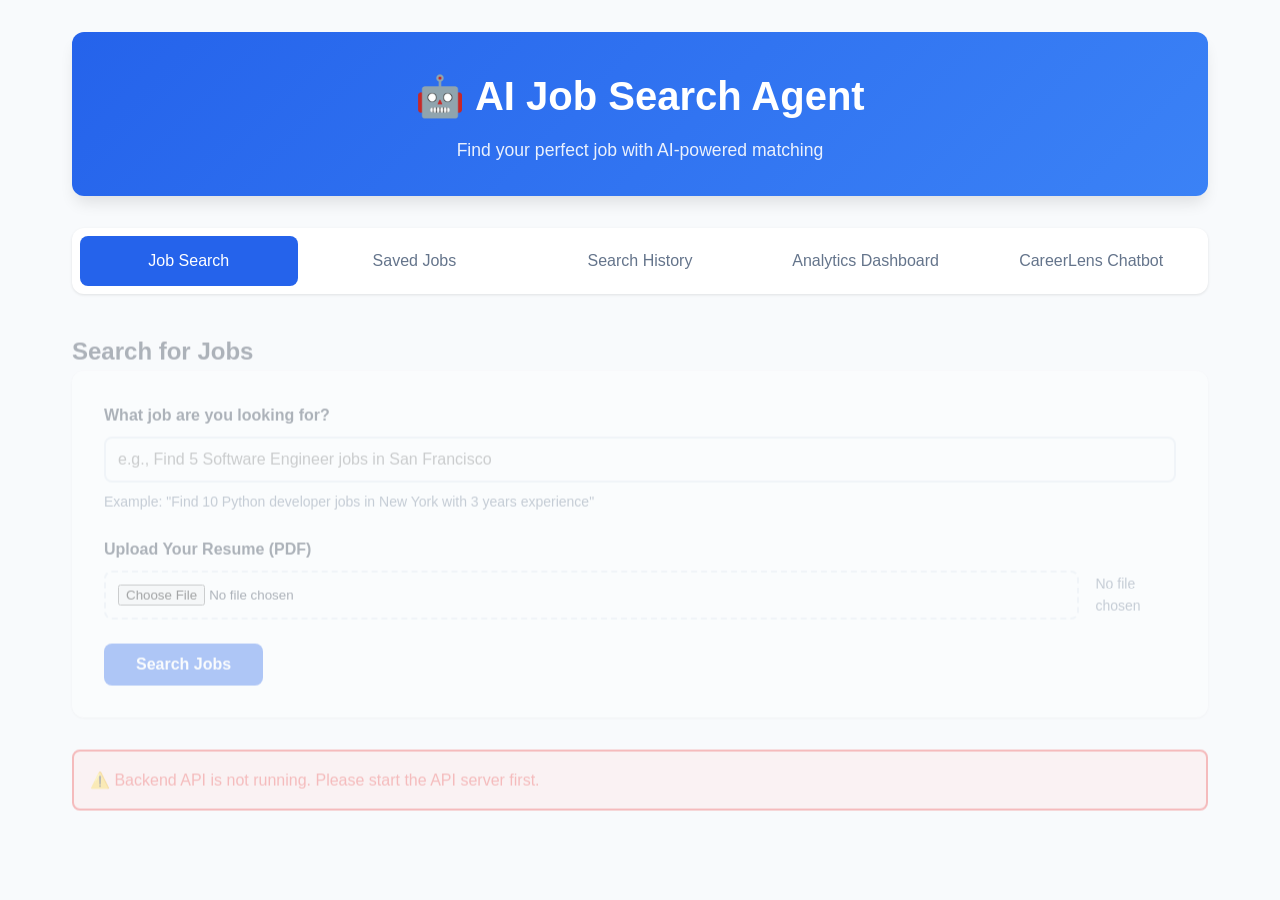
<file: index.html>
<!DOCTYPE html>
<html lang="en">
<head>
  <meta charset="UTF-8">
  <meta http-equiv="refresh" content="0; url=frontend/index.html">
  <meta name="viewport" content="width=device-width, initial-scale=1.0">
  <title>Redirecting...</title>
</head>
<body>
  <p>Redirecting to <a href="frontend/index.html">frontend/index.html</a>...</p>
</body>
</html>
</file>
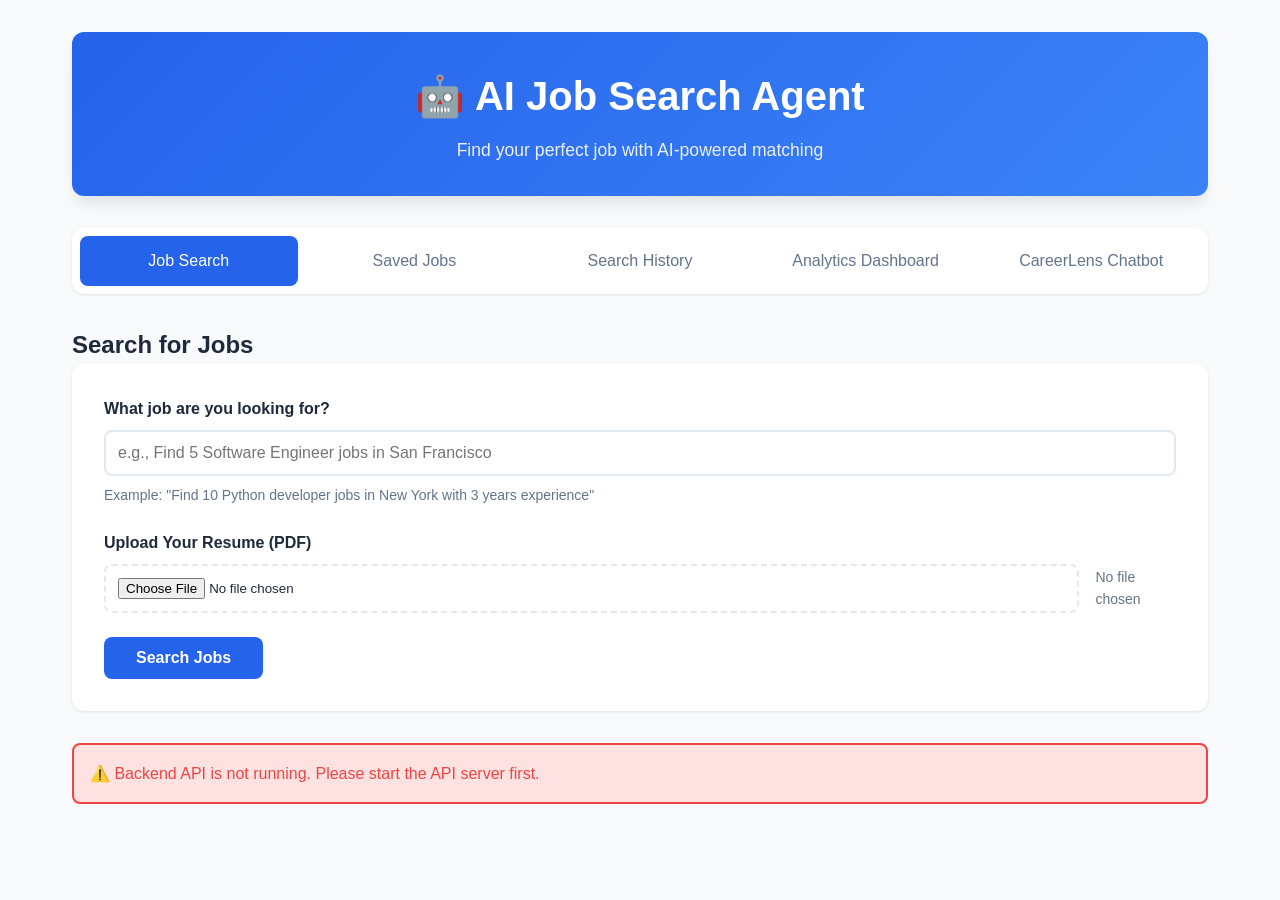
<file: frontend/index.html>
<!DOCTYPE html>
<html lang="en">
<head>
    <meta charset="UTF-8">
    <meta name="viewport" content="width=device-width, initial-scale=1.0">
    <title>AI Job Search Agent</title>
    <link rel="stylesheet" href="styles.css">
</head>
<body>
    <div class="container">
        <!-- Header -->
        <header class="header">
            <h1>🤖 AI Job Search Agent</h1>
            <p class="subtitle">Find your perfect job with AI-powered matching</p>
        </header>

        <!-- Navigation -->
        <nav class="nav-tabs">
            <button class="tab-btn active" data-tab="search">Job Search</button>
            <button class="tab-btn" data-tab="saved">Saved Jobs</button>
            <button class="tab-btn" data-tab="history">Search History</button>
            <a class="tab-link" href="dashboard.html">Analytics Dashboard</a>
            <a class="tab-link" href="careerlens.html">CareerLens Chatbot</a>
        </nav>

        <!-- Search Tab -->
        <div id="search-tab" class="tab-content active">
            <div class="search-section">
                <h2>Search for Jobs</h2>
                <form id="jobSearchForm" class="job-form">
                    <div class="form-group">
                        <label for="jobQuery">What job are you looking for?</label>
                        <input 
                            type="text" 
                            id="jobQuery" 
                            name="jobQuery" 
                            placeholder="e.g., Find 5 Software Engineer jobs in San Francisco"
                            required
                        >
                        <small class="help-text">Example: "Find 10 Python developer jobs in New York with 3 years experience"</small>
                    </div>

                    <div class="form-group">
                        <label for="resumeFile">Upload Your Resume (PDF)</label>
                        <div class="file-upload-wrapper">
                            <input 
                                type="file" 
                                id="resumeFile" 
                                name="resumeFile" 
                                accept=".pdf"
                                required
                            >
                            <span class="file-name">No file chosen</span>
                        </div>
                    </div>

                    <button type="submit" class="btn btn-primary" id="searchBtn">
                        <span class="btn-text">Search Jobs</span>
                        <span class="spinner" style="display: none;"></span>
                    </button>
                </form>

                <!-- Loading State -->
                <div id="loadingState" class="loading-state" style="display: none;">
                    <div class="loading-spinner"></div>
                    <p>Analyzing jobs and matching with your resume...</p>
                    <p class="loading-subtext">This may take 30-60 seconds</p>
                </div>

                <!-- Results Section -->
                <div id="resultsSection" class="results-section" style="display: none;">
                    <div class="results-header">
                        <h2>Job Search Results</h2>
                        <button id="clearResults" class="btn btn-secondary">Clear Results</button>
                    </div>

                    <!-- Resume Summary -->
                    <div class="resume-summary">
                        <h3>📄 Your Resume Summary</h3>
                        <div id="resumeSummary" class="summary-content"></div>
                    </div>

                    <!-- Job Cards -->
                    <div id="jobResults" class="job-cards"></div>
                </div>

                <!-- Error Message -->
                <div id="errorMessage" class="error-message" style="display: none;"></div>
            </div>
        </div>

        <!-- Saved Jobs Tab -->
        <div id="saved-tab" class="tab-content">
            <div class="saved-section">
                <div class="section-header">
                    <h2>💼 Saved Jobs</h2>
                    <button id="refreshSaved" class="btn btn-secondary">Refresh</button>
                </div>
                <div id="savedJobsList" class="saved-jobs-list">
                    <p class="loading-text">Loading saved jobs...</p>
                </div>
            </div>
        </div>

        <!-- History Tab -->
        <div id="history-tab" class="tab-content">
            <div class="history-section">
                <div class="section-header">
                    <h2>📜 Search History</h2>
                    <button id="refreshHistory" class="btn btn-secondary">Refresh</button>
                </div>
                <div id="historyList" class="history-list">
                    <p class="loading-text">Loading search history...</p>
                </div>
            </div>
        </div>
    </div>

    <!-- Modal for Job Details -->
    <div id="jobModal" class="modal">
        <div class="modal-content">
            <span class="close">&times;</span>
            <div id="modalBody"></div>
        </div>
    </div>

    <script src="script.js"></script>
</body>
</html>
</file>
<file: frontend/styles.css>
/* Reset and Base Styles */
* {
    margin: 0;
    padding: 0;
    box-sizing: border-box;
}

:root {
    --primary-color: #2563eb;
    --primary-hover: #1d4ed8;
    --secondary-color: #64748b;
    --success-color: #10b981;
    --warning-color: #f59e0b;
    --danger-color: #ef4444;
    --background: #f8fafc;
    --surface: #ffffff;
    --text-primary: #1e293b;
    --text-secondary: #64748b;
    --border-color: #e2e8f0;
    --shadow: 0 1px 3px rgba(0, 0, 0, 0.1);
    --shadow-lg: 0 10px 15px -3px rgba(0, 0, 0, 0.1);
}

body {
    font-family: -apple-system, BlinkMacSystemFont, 'Segoe UI', Roboto, Oxygen, Ubuntu, Cantarell, sans-serif;
    background: var(--background);
    color: var(--text-primary);
    line-height: 1.6;
    min-height: 100vh;
}

.container {
    max-width: 1200px;
    margin: 0 auto;
    padding: 2rem;
}

/* Header */
.header {
    text-align: center;
    margin-bottom: 2rem;
    padding: 2rem 0;
    background: linear-gradient(135deg, var(--primary-color), #3b82f6);
    color: white;
    border-radius: 12px;
    box-shadow: var(--shadow-lg);
}

.header h1 {
    font-size: 2.5rem;
    margin-bottom: 0.5rem;
}

.subtitle {
    font-size: 1.1rem;
    opacity: 0.9;
}

/* Navigation Tabs */
.nav-tabs {
    display: flex;
    gap: 0.5rem;
    margin-bottom: 2rem;
    background: var(--surface);
    padding: 0.5rem;
    border-radius: 12px;
    box-shadow: var(--shadow);
}

.tab-btn {
    flex: 1;
    padding: 0.75rem 1.5rem;
    background: transparent;
    border: none;
    border-radius: 8px;
    font-size: 1rem;
    font-weight: 500;
    color: var(--text-secondary);
    cursor: pointer;
    transition: all 0.3s;
}

.tab-btn:hover {
    background: var(--background);
}

.tab-btn.active {
    background: var(--primary-color);
    color: white;
}

.tab-link {
    flex: 1;
    text-align: center;
    padding: 0.75rem 1.5rem;
    border-radius: 8px;
    text-decoration: none;
    font-size: 1rem;
    font-weight: 500;
    color: var(--text-secondary);
    transition: all 0.3s;
}

.tab-link:hover {
    background: var(--background);
    color: var(--text-primary);
}

/* Tab Content */
.tab-content {
    display: none;
}

.tab-content.active {
    display: block;
    animation: fadeIn 0.3s;
}

@keyframes fadeIn {
    from { opacity: 0; transform: translateY(10px); }
    to { opacity: 1; transform: translateY(0); }
}

/* Form Styles */
.job-form {
    background: var(--surface);
    padding: 2rem;
    border-radius: 12px;
    box-shadow: var(--shadow);
    margin-bottom: 2rem;
}

.form-group {
    margin-bottom: 1.5rem;
}

.form-group label {
    display: block;
    margin-bottom: 0.5rem;
    font-weight: 600;
    color: var(--text-primary);
}

.form-group input[type="text"] {
    width: 100%;
    padding: 0.75rem;
    border: 2px solid var(--border-color);
    border-radius: 8px;
    font-size: 1rem;
    transition: border-color 0.3s;
}

.form-group input[type="text"]:focus {
    outline: none;
    border-color: var(--primary-color);
}

.help-text {
    display: block;
    margin-top: 0.5rem;
    color: var(--text-secondary);
    font-size: 0.875rem;
}

/* File Upload */
.file-upload-wrapper {
    position: relative;
    display: flex;
    align-items: center;
    gap: 1rem;
}

.file-upload-wrapper input[type="file"] {
    padding: 0.75rem;
    border: 2px dashed var(--border-color);
    border-radius: 8px;
    cursor: pointer;
    width: 100%;
}

.file-name {
    color: var(--text-secondary);
    font-size: 0.875rem;
}

/* Buttons */
.btn {
    padding: 0.75rem 2rem;
    border: none;
    border-radius: 8px;
    font-size: 1rem;
    font-weight: 600;
    cursor: pointer;
    transition: all 0.3s;
    display: inline-flex;
    align-items: center;
    gap: 0.5rem;
}

.btn-primary {
    background: var(--primary-color);
    color: white;
}

.btn-primary:hover {
    background: var(--primary-hover);
    transform: translateY(-2px);
    box-shadow: var(--shadow-lg);
}

.btn-primary:disabled {
    background: var(--secondary-color);
    cursor: not-allowed;
    transform: none;
}

.btn-secondary {
    background: var(--secondary-color);
    color: white;
}

.btn-secondary:hover {
    background: #475569;
}

/* Spinner */
.spinner {
    display: inline-block;
    width: 1rem;
    height: 1rem;
    border: 2px solid rgba(255, 255, 255, 0.3);
    border-top-color: white;
    border-radius: 50%;
    animation: spin 0.6s linear infinite;
}

@keyframes spin {
    to { transform: rotate(360deg); }
}

/* Loading State */
.loading-state {
    text-align: center;
    padding: 3rem;
    background: var(--surface);
    border-radius: 12px;
    box-shadow: var(--shadow);
}

.loading-spinner {
    width: 3rem;
    height: 3rem;
    border: 4px solid var(--border-color);
    border-top-color: var(--primary-color);
    border-radius: 50%;
    margin: 0 auto 1rem;
    animation: spin 0.8s linear infinite;
}

.loading-subtext {
    color: var(--text-secondary);
    font-size: 0.875rem;
    margin-top: 0.5rem;
}

/* Results Section */
.results-section {
    animation: fadeIn 0.5s;
}

.results-header {
    display: flex;
    justify-content: space-between;
    align-items: center;
    margin-bottom: 1.5rem;
}

/* Resume Summary */
.resume-summary {
    background: var(--surface);
    padding: 1.5rem;
    border-radius: 12px;
    box-shadow: var(--shadow);
    margin-bottom: 2rem;
    border-left: 4px solid var(--primary-color);
}

.resume-summary h3 {
    margin-bottom: 1rem;
    color: var(--primary-color);
}

.summary-content {
    display: grid;
    gap: 1rem;
}

.summary-item {
    padding: 0.75rem;
    background: var(--background);
    border-radius: 8px;
}

.summary-item h4 {
    margin-bottom: 0.5rem;
    color: var(--text-primary);
    font-size: 0.875rem;
    text-transform: uppercase;
    letter-spacing: 0.5px;
}

.summary-item p {
    color: var(--text-secondary);
    line-height: 1.5;
}

.summary-item ul {
    list-style: none;
    display: flex;
    flex-wrap: wrap;
    gap: 0.5rem;
}

.summary-item li {
    background: var(--primary-color);
    color: white;
    padding: 0.25rem 0.75rem;
    border-radius: 20px;
    font-size: 0.875rem;
}

/* Job Cards */
.job-cards {
    display: grid;
    gap: 1.5rem;
}

.job-card {
    background: var(--surface);
    padding: 1.5rem;
    border-radius: 12px;
    box-shadow: var(--shadow);
    transition: all 0.3s;
    border-left: 4px solid transparent;
}

.job-card:hover {
    box-shadow: var(--shadow-lg);
    transform: translateY(-4px);
}

.job-card.excellent {
    border-left-color: var(--success-color);
}

.job-card.good {
    border-left-color: var(--primary-color);
}

.job-card.fair {
    border-left-color: var(--warning-color);
}

.job-card.poor {
    border-left-color: var(--danger-color);
}

.job-card-header {
    display: flex;
    justify-content: space-between;
    align-items: start;
    margin-bottom: 1rem;
}

.job-title {
    font-size: 1.25rem;
    font-weight: 700;
    color: var(--text-primary);
    margin-bottom: 0.25rem;
}

.job-company {
    color: var(--text-secondary);
    font-size: 0.875rem;
}

.similarity-badge {
    padding: 0.5rem 1rem;
    border-radius: 20px;
    font-weight: 700;
    font-size: 1.125rem;
}

.similarity-badge.excellent {
    background: #d1fae5;
    color: var(--success-color);
}

.similarity-badge.good {
    background: #dbeafe;
    color: var(--primary-color);
}

.similarity-badge.fair {
    background: #fef3c7;
    color: var(--warning-color);
}

.similarity-badge.poor {
    background: #fee2e2;
    color: var(--danger-color);
}

.job-summary {
    margin: 1rem 0;
    color: var(--text-secondary);
    line-height: 1.6;
}

.job-skills {
    margin: 1rem 0;
}

.job-skills h4 {
    font-size: 0.875rem;
    margin-bottom: 0.5rem;
    color: var(--text-primary);
}

.skills-list {
    display: flex;
    flex-wrap: wrap;
    gap: 0.5rem;
}

.skill-tag {
    background: var(--background);
    padding: 0.25rem 0.75rem;
    border-radius: 20px;
    font-size: 0.875rem;
    color: var(--text-secondary);
}

.job-feedback {
    background: var(--background);
    padding: 1rem;
    border-radius: 8px;
    margin: 1rem 0;
    border-left: 3px solid var(--primary-color);
}

.job-feedback h4 {
    font-size: 0.875rem;
    margin-bottom: 0.5rem;
    color: var(--primary-color);
}

.job-actions {
    display: flex;
    gap: 0.75rem;
    margin-top: 1rem;
}

.btn-apply {
    background: var(--success-color);
    color: white;
    padding: 0.5rem 1.5rem;
    border-radius: 8px;
    text-decoration: none;
    font-weight: 600;
    transition: all 0.3s;
}

.btn-apply:hover {
    background: #059669;
    transform: translateY(-2px);
}

.btn-details {
    background: var(--surface);
    border: 2px solid var(--border-color);
    color: var(--text-primary);
    padding: 0.5rem 1.5rem;
    border-radius: 8px;
    font-weight: 600;
    cursor: pointer;
    transition: all 0.3s;
}

.btn-details:hover {
    border-color: var(--primary-color);
    color: var(--primary-color);
}

/* Saved Jobs List */
.saved-jobs-list, .history-list {
    display: grid;
    gap: 1rem;
}

.saved-job-item, .history-item {
    background: var(--surface);
    padding: 1rem;
    border-radius: 8px;
    box-shadow: var(--shadow);
    display: flex;
    justify-content: space-between;
    align-items: center;
    transition: all 0.3s;
}

.saved-job-item:hover, .history-item:hover {
    box-shadow: var(--shadow-lg);
}

.saved-job-info h3 {
    font-size: 1rem;
    margin-bottom: 0.25rem;
}

.saved-job-meta {
    color: var(--text-secondary);
    font-size: 0.875rem;
}

.btn-view {
    background: var(--primary-color);
    color: white;
    padding: 0.5rem 1rem;
    border-radius: 8px;
    text-decoration: none;
    font-weight: 600;
    cursor: pointer;
    border: none;
}

/* Error Message */
.error-message {
    background: #fee2e2;
    border: 2px solid var(--danger-color);
    color: var(--danger-color);
    padding: 1rem;
    border-radius: 8px;
    margin-top: 1rem;
}

/* Modal */
.modal {
    display: none;
    position: fixed;
    z-index: 1000;
    left: 0;
    top: 0;
    width: 100%;
    height: 100%;
    overflow: auto;
    background-color: rgba(0, 0, 0, 0.5);
    animation: fadeIn 0.3s;
}

.modal-content {
    background-color: var(--surface);
    margin: 5% auto;
    padding: 2rem;
    border-radius: 12px;
    width: 90%;
    max-width: 800px;
    max-height: 80vh;
    overflow-y: auto;
    box-shadow: 0 20px 25px -5px rgba(0, 0, 0, 0.1);
}

.close {
    color: var(--text-secondary);
    float: right;
    font-size: 2rem;
    font-weight: bold;
    cursor: pointer;
    line-height: 1;
}

.close:hover {
    color: var(--text-primary);
}

/* Loading Text */
.loading-text {
    text-align: center;
    color: var(--text-secondary);
    padding: 2rem;
}

/* Responsive */
@media (max-width: 768px) {
    .container {
        padding: 1rem;
    }

    .header h1 {
        font-size: 1.75rem;
    }

    .nav-tabs {
        flex-direction: column;
    }

    .job-card-header {
        flex-direction: column;
        gap: 1rem;
    }

    .job-actions {
        flex-direction: column;
    }

    .results-header {
        flex-direction: column;
        gap: 1rem;
        align-items: stretch;
    }
}
</file>
